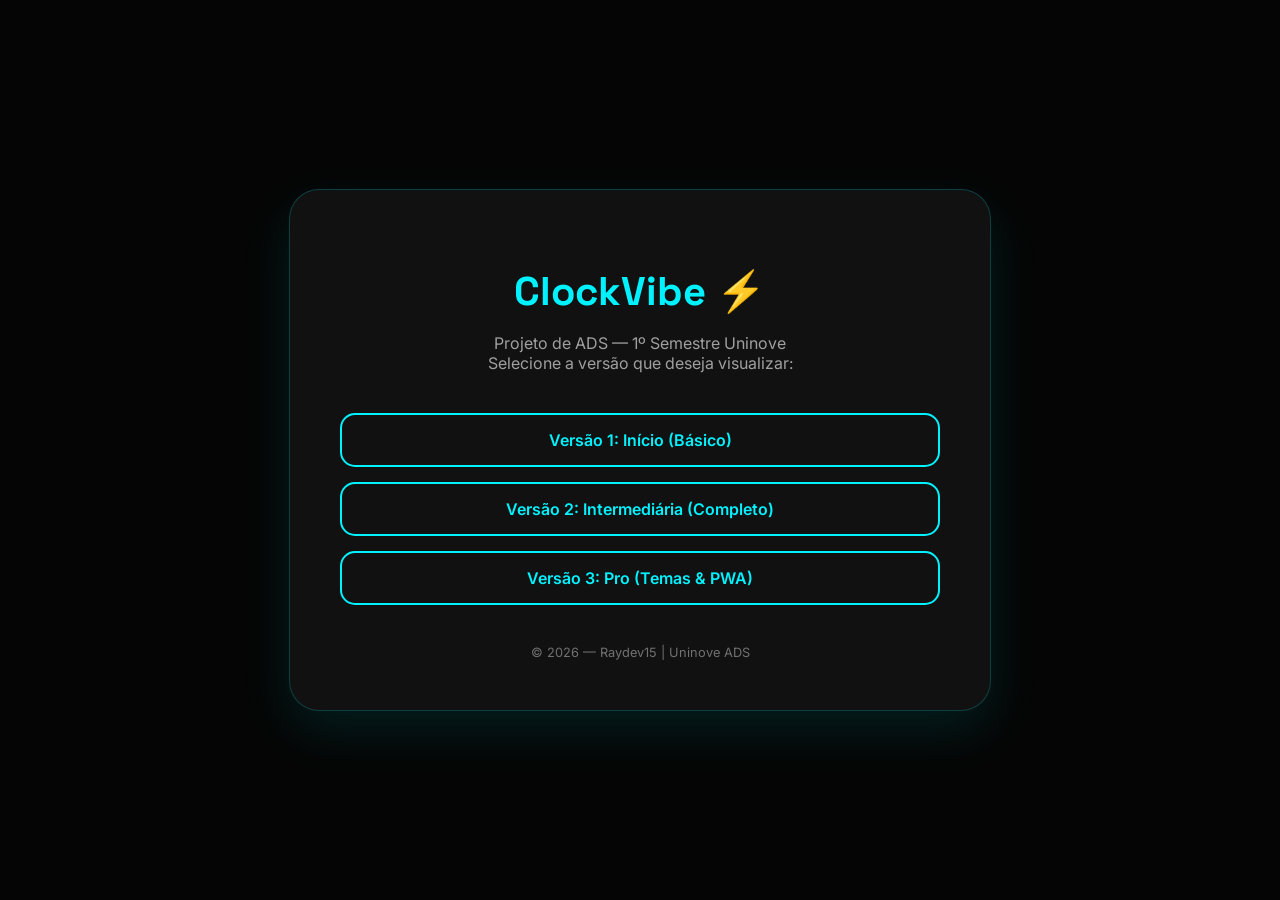
<file: index.html>
<!DOCTYPE html>
<html lang="pt-BR">
<head>
    <meta charset="UTF-8">
    <meta name="viewport" content="width=device-width, initial-scale=1.0">
    <title>ClockVibe Pro — Portal Uninove</title>
    <link href="https://fonts.googleapis.com/css2?family=Space+Grotesk:wght@700&family=Inter:wght@400;600&display=swap" rel="stylesheet">
    <style>
        :root { --bg: #050505; --accent: #00f2ff; --text: #ffffff; }
        body { font-family: 'Inter', sans-serif; background: var(--bg); color: var(--text); display: flex; align-items: center; justify-content: center; min-height: 100vh; margin: 0; text-align: center; }
        .container { background: #111; padding: 50px; border-radius: 30px; box-shadow: 0 20px 50px rgba(0, 242, 255, 0.1); max-width: 600px; width: 90%; border: 1px solid rgba(0, 242, 255, 0.2); }
        h1 { font-family: 'Space Grotesk', sans-serif; font-size: 2.5rem; color: var(--accent); margin-bottom: 10px; }
        p { margin-bottom: 40px; color: rgba(255,255,255,0.6); }
        .links { display: flex; flex-direction: column; gap: 15px; }
        .btn { padding: 15px; border-radius: 15px; text-decoration: none; font-weight: 600; transition: 0.3s; border: 2px solid var(--accent); color: var(--accent); }
        .btn:hover { background: var(--accent); color: #000; transform: translateY(-3px); box-shadow: 0 0 20px rgba(0, 242, 255, 0.3); }
        .footer { margin-top: 40px; font-size: 0.8rem; opacity: 0.4; }
    </style>
</head>
<body>
    <div class="container">
        <h1>ClockVibe ⚡</h1>
        <p>Projeto de ADS — 1º Semestre Uninove<br>Selecione a versão que deseja visualizar:</p>
        <div class="links">
            <a href="v1-inicio/index.html" class="btn">Versão 1: Início (Básico)</a>
            <a href="v2-intermediaria/index.html" class="btn">Versão 2: Intermediária (Completo)</a>
            <a href="v3-pro/index.html" class="btn">Versão 3: Pro (Temas & PWA)</a>
        </div>
        <div class="footer">© 2026 — Raydev15 | Uninove ADS</div>
    </div>
</body>
</html>
</file>
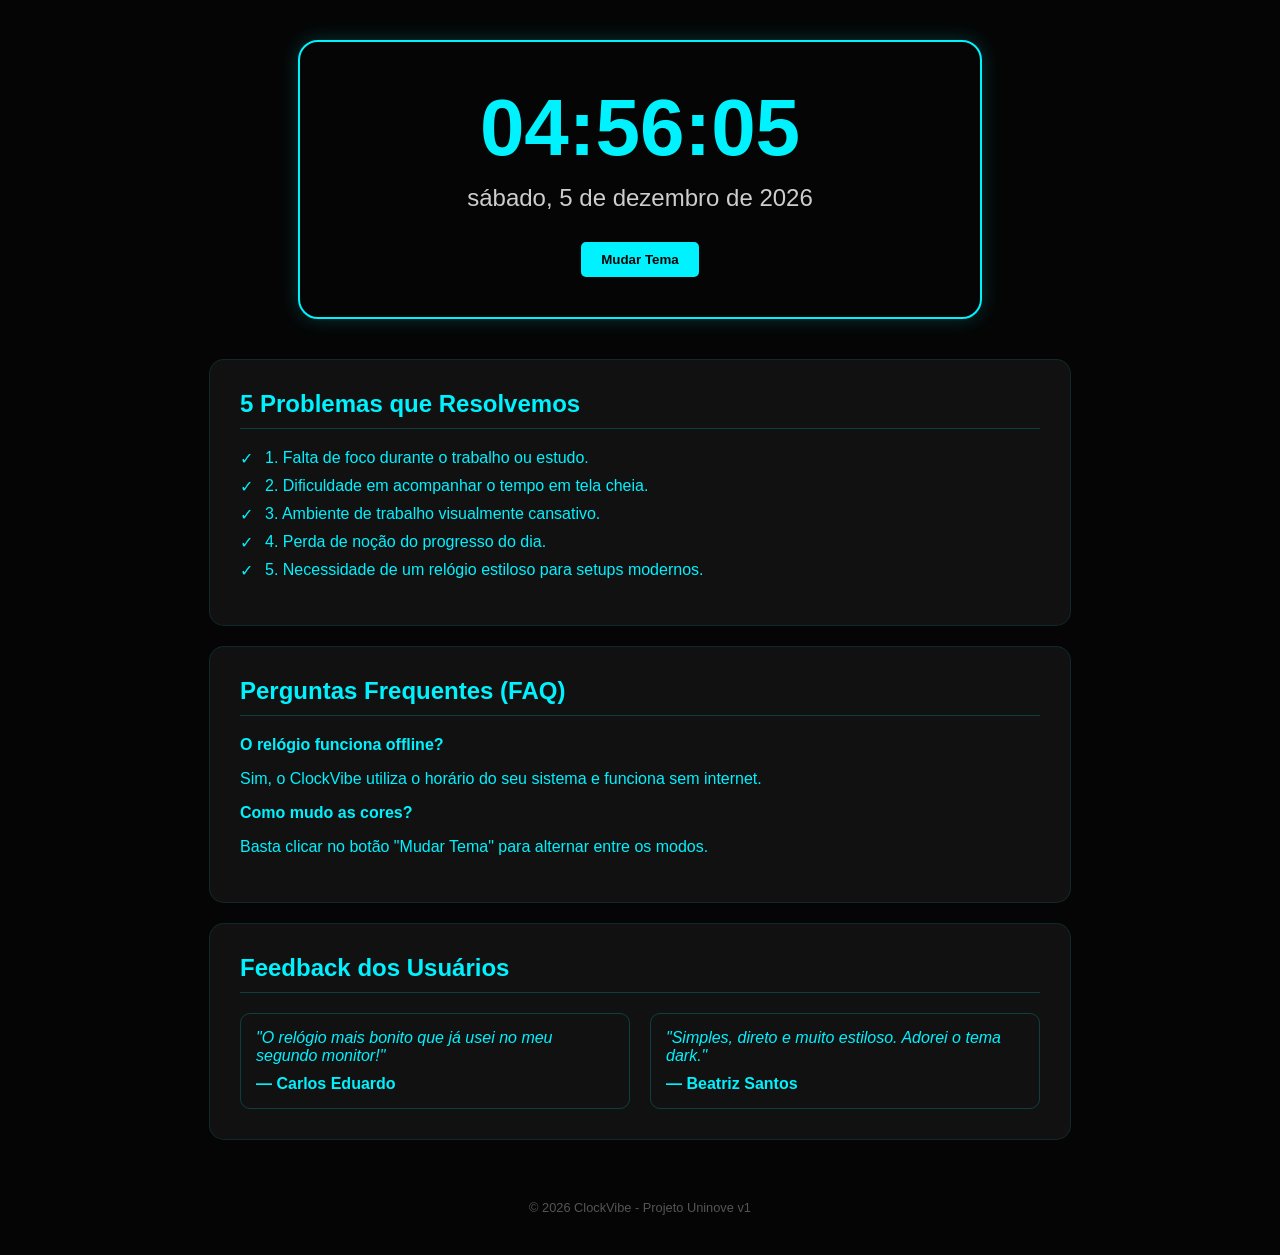
<file: v1-inicio/index.html>
<!DOCTYPE html>
<html lang="pt-BR">
<head>
    <meta charset="UTF-8">
    <meta name="viewport" content="width=device-width, initial-scale=1.0">
    <title>ClockVibe v1 — Início</title>
    <style>
        body { font-family: 'Segoe UI', Tahoma, Geneva, Verdana, sans-serif; background-color: #050505; color: #00f2ff; display: flex; flex-direction: column; align-items: center; min-height: 100vh; margin: 0; padding: 40px 20px; }
        .clock-container { text-align: center; padding: 40px; border: 2px solid #00f2ff; border-radius: 20px; box-shadow: 0 0 20px rgba(0, 242, 255, 0.2); margin-bottom: 40px; width: 100%; max-width: 600px; }
        .time { font-size: 5rem; font-weight: bold; margin-bottom: 10px; }
        .date { font-size: 1.5rem; color: #fff; opacity: 0.8; }
        .theme-btn { margin-top: 30px; padding: 10px 20px; background: #00f2ff; color: #050505; border: none; border-radius: 5px; cursor: pointer; font-weight: bold; }
        
        .info-section { width: 100%; max-width: 800px; background: rgba(255,255,255,0.05); padding: 30px; border-radius: 15px; margin-bottom: 20px; border: 1px solid rgba(0, 242, 255, 0.1); }
        h2 { color: #00f2ff; border-bottom: 1px solid rgba(0, 242, 255, 0.2); padding-bottom: 10px; margin-top: 0; }
        .problemas-list { list-style: none; padding: 0; }
        .problemas-list li { margin-bottom: 10px; padding-left: 25px; position: relative; }
        .problemas-list li::before { content: '✓'; position: absolute; left: 0; color: #00f2ff; }
        
        .faq-item { margin-bottom: 15px; }
        .faq-item strong { color: #00f2ff; display: block; margin-bottom: 5px; }
        
        .feedback-grid { display: grid; grid-template-columns: repeat(auto-fit, minmax(250px, 1fr)); gap: 20px; }
        .feedback-card { padding: 15px; border: 1px solid rgba(0, 242, 255, 0.2); border-radius: 10px; font-style: italic; }
        .feedback-card span { display: block; margin-top: 10px; font-weight: bold; font-style: normal; color: #00f2ff; }
        
        footer { margin-top: 40px; font-size: 0.8rem; color: #555; }
    </style>
</head>
<body>
    <div class="clock-container">
        <div class="time" id="time">00:00:00</div>
        <div class="date" id="date">01 de Janeiro de 2026</div>
        <button class="theme-btn" onclick="toggleTheme()">Mudar Tema</button>
    </div>

    <div class="info-section">
        <h2>5 Problemas que Resolvemos</h2>
        <ul class="problemas-list">
            <li>1. Falta de foco durante o trabalho ou estudo.</li>
            <li>2. Dificuldade em acompanhar o tempo em tela cheia.</li>
            <li>3. Ambiente de trabalho visualmente cansativo.</li>
            <li>4. Perda de noção do progresso do dia.</li>
            <li>5. Necessidade de um relógio estiloso para setups modernos.</li>
        </ul>
    </div>

    <div class="info-section">
        <h2>Perguntas Frequentes (FAQ)</h2>
        <div class="faq-item">
            <strong>O relógio funciona offline?</strong>
            <p>Sim, o ClockVibe utiliza o horário do seu sistema e funciona sem internet.</p>
        </div>
        <div class="faq-item">
            <strong>Como mudo as cores?</strong>
            <p>Basta clicar no botão "Mudar Tema" para alternar entre os modos.</p>
        </div>
    </div>

    <div class="info-section">
        <h2>Feedback dos Usuários</h2>
        <div class="feedback-grid">
            <div class="feedback-card">
                "O relógio mais bonito que já usei no meu segundo monitor!"
                <span>— Carlos Eduardo</span>
            </div>
            <div class="feedback-card">
                "Simples, direto e muito estiloso. Adorei o tema dark."
                <span>— Beatriz Santos</span>
            </div>
        </div>
    </div>

    <footer>&copy; 2026 ClockVibe - Projeto Uninove v1</footer>
    <script>
        function updateClock() {
            const now = new Date();
            document.getElementById('time').textContent = now.toLocaleTimeString('pt-BR');
            document.getElementById('date').textContent = now.toLocaleDateString('pt-BR', { dateStyle: 'full' });
        }
        setInterval(updateClock, 1000);
        updateClock();

        function toggleTheme() {
            const body = document.body;
            if (body.style.backgroundColor === 'white') {
                body.style.backgroundColor = '#050505';
                body.style.color = '#00f2ff';
            } else {
                body.style.backgroundColor = 'white';
                body.style.color = '#333';
            }
        }
    </script>
</body>
</html>
</file>
